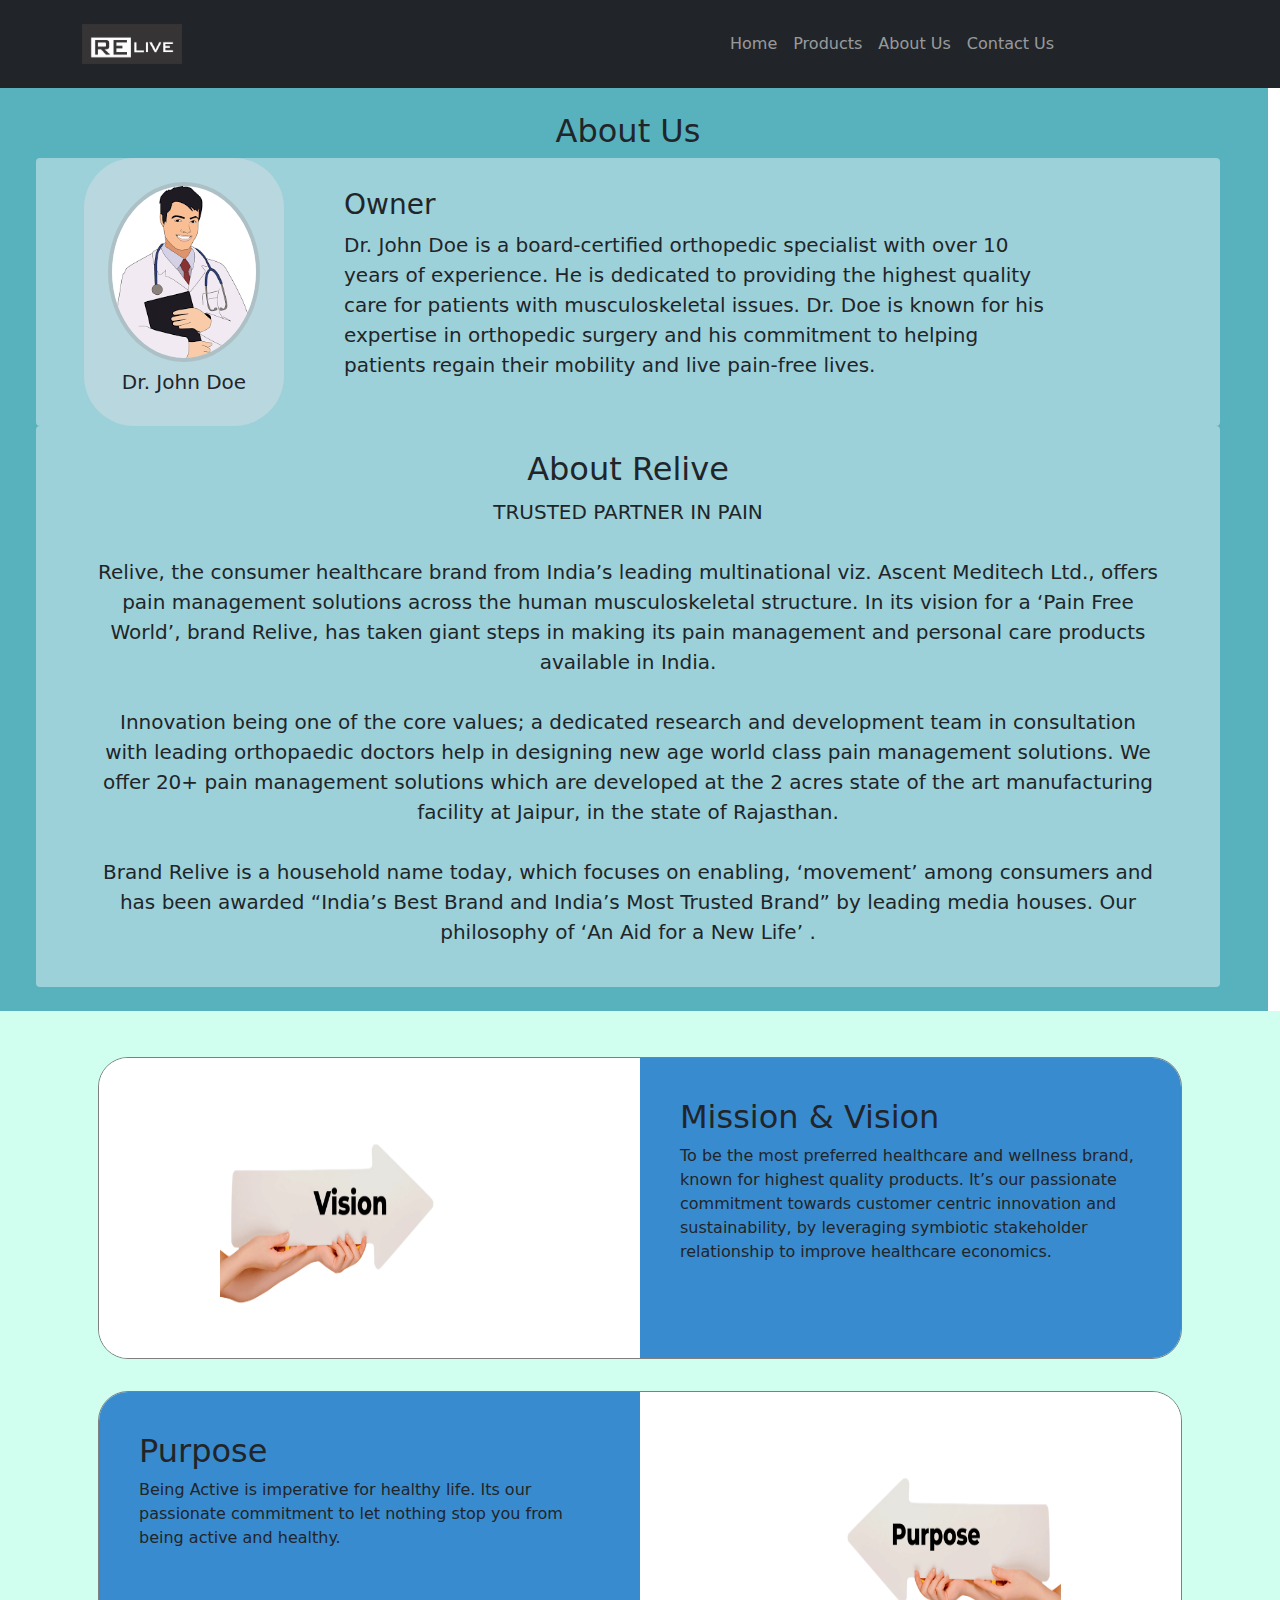
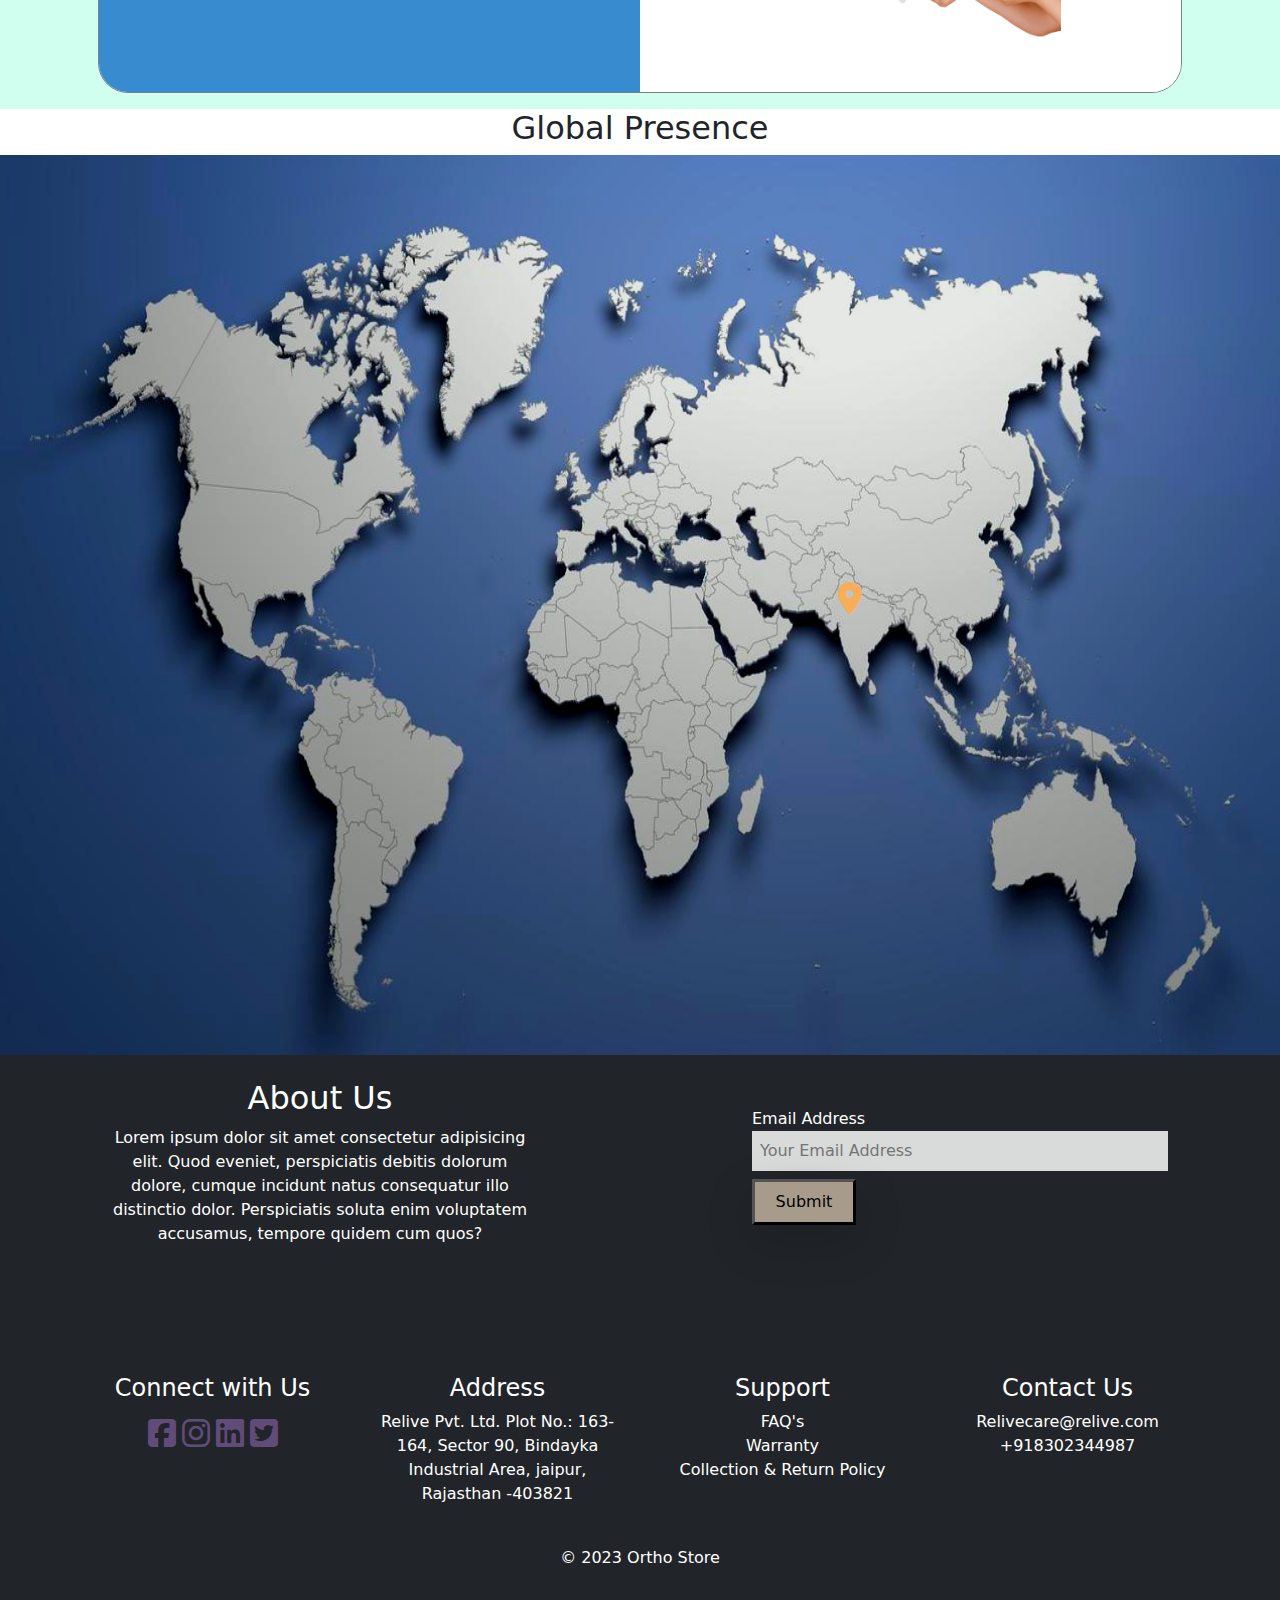
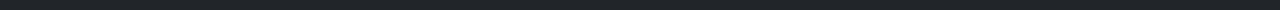
<file: about.html>
<!DOCTYPE html>
<html lang="en">

<head>
    <meta charset="UTF-8">
    <meta name="viewport" content="width=device-width, initial-scale=1.0">
    <link rel="stylesheet" href="./bootstrap-5/css/bootstrap.min.css">
    <link rel="stylesheet" href="https://cdnjs.cloudflare.com/ajax/libs/font-awesome/6.3.0/css/all.min.css" />
    <link rel="stylesheet" href="styles.css">
    <link rel="stylesheet" href="about.css">
    <title>Ortho Products Store</title>
</head>

<body>
    <!-- Navbar -->
    <nav class="navbar navbar-expand-lg navbar-dark bg-dark p-4">
        <div class="container">
            <div class="navLogo">
                <a class="navbar-brand" href="index.html"><img src="./img/Relive Othro.png" alt=""></a>
            </div>
            <button class="navbar-toggler" type="button" data-bs-toggle="collapse" data-bs-target="#navbarNav"
                aria-controls="navbarNav" aria-expanded="false" aria-label="Toggle navigation">
                <span class="navbar-toggler-icon"></span>
            </button>
            <div class="collapse navbar-collapse" id="navbarNav">
                <ul class="navbar-nav ml-auto">
                    <li class="nav-item">
                        <a class="nav-link" href="index.html">Home</a>
                    </li>
                    <li class="nav-item">
                        <a class="nav-link" href="products.html">Products</a>
                    </li>
                    <li class="nav-item">
                        <a class="nav-link" href="about.html">About Us</a>
                    </li>
                    <li class="nav-item">
                        <a class="nav-link" href="contact.html">Contact Us</a>
                    </li>
                </ul>
            </div>
        </div>
    </nav>


    <!-- Page content goes here -->
    <!-- Example: Home Page -->
    <div class="row pt-4 px-5" id="about">
        <div class="titleDesi">
            <h2>About Us</h2>
        </div>
        <!-- Add content specific to the home page -->
        <div class="row px-5">
            <div class="col-md-4 d-flex p-4">
                <img src="./img/doctor2.png" class="img-fluid mb-2" alt="Doctor Image">
                <span>
                    <h5>Dr. John Doe</h5>
                </span>
            </div>
            <div class="col-md-8 mx-5 aboutowner " style="font-size: 20px; font-weight: 100;">
                <br>
                <span>
                    <h3>Owner</h2>
                </span>
                <p>Dr. John Doe is a board-certified orthopedic specialist with over 10 years of experience. He is
                    dedicated to providing the highest quality care for patients with musculoskeletal issues. Dr. Doe is
                    known for his expertise in orthopedic surgery and his commitment to helping patients regain their
                    mobility and live pain-free lives.</p>
            </div>
        </div>
        <div class="row pt-4 pb-4 mb-4 px-5 aboveRelive" style="font-size: 20px; font-weight: 100;">
            <h2>About Relive</h2>
            <p><b>TRUSTED PARTNER IN PAIN</b> <br><br>
                Relive, the consumer healthcare brand from India’s leading multinational viz. Ascent Meditech Ltd.,
                offers pain management solutions across the human musculoskeletal structure. In its vision for a ‘Pain
                Free World’, brand Relive, has taken giant steps in making its pain management and personal care
                products available in India. <br><br>
                Innovation being one of the core values; a dedicated research and development team in consultation with
                leading orthopaedic doctors help in designing new age world class pain management solutions. We offer
                20+ pain management solutions which are developed at the 2 acres state of the art manufacturing
                facility at Jaipur, in the state of Rajasthan. <br><br>
                Brand Relive is a household name today, which focuses on enabling, ‘movement’ among consumers and has
                been awarded “India’s Best Brand and India’s Most Trusted Brand” by leading media houses. Our philosophy
                of ‘An Aid for a New Life’ .</p>
        </div>
    </div>

    <div id="visPurbg">
        <div id="visPur" class="container d-flex ">
            <div class="vision d-flex m-3 ">
                <div class="img"><img src="./img/vision.png" alt="" style="width: 300px; height: 300px;"></div>
                <div class="content">
                    <div>
                        <h2>Mission & Vision</h2>
                    </div>
                    <div>
                        <p>
                            To be the most preferred healthcare and wellness brand, known for highest quality products.
                            It’s our passionate commitment towards customer centric innovation and sustainability, by
                            leveraging
                            symbiotic stakeholder relationship to improve healthcare economics.
                        </p>
                    </div>
                </div>
            </div>
            <div class="purpose d-flex m-3">
                <div class="content">
                    <h2>Purpose</h2>
                    <p>
                        Being Active is imperative for healthy life. Its our passionate commitment to let nothing stop
                        you
                        from being active and healthy.</p>
                </div>
                <div class="img"><img src="./img/purpose.png" alt="" style="width: 300px; height: 300px;"></div>
            </div>
        </div>
    </div>
    <div class="row" id="world">
        <div>
            <h2>Global Presence</h2>
        </div>
        <div id="img">
            <img src="./img/world3.webp" alt="">
        </div>
        <div class="pin bharat">
            <span><i class="fas fa-map-marker-alt"></i></span>
        </div>
    </div>
    
    <!-- Footer -->
    <footer class="bg-dark text-white text-center py-4 px-0">
        <div id="foot-first-part">
            <div class="f1">
                <h2>About Us</h2>
                <p>Lorem ipsum dolor sit amet consectetur adipisicing elit. Quod eveniet, perspiciatis debitis dolorum
                    dolore, cumque incidunt natus consequatur illo distinctio dolor. Perspiciatis soluta enim voluptatem
                    accusamus, tempore quidem cum quos?
                </p>
            </div>
            <div class="f2">
                <span>Email Address</span>
                <input type="email" name="email" id="" placeholder="Your Email Address" class="w-100 mb-2 p-2">
                <input type="submit" value="Submit" class="w-25 mb-2 p-2  shadow-lg">
            </div>
        </div>
        <div class="container">
            <div class="row ">
                <div class="col-md-3 ">
                    <h4>Connect with Us</h4>
                    <!-- Add social media icons here -->
                    <div id="conctIcon">
                        <div class="conctIcon">
                            <a href="#"><i class="fab fa-facebook-square"></i></a>
                        </div>
                        <div class="conctIcon">
                            <a href="#"><i class="fab fa-instagram"></i></a>
                        </div>
                        <div class="conctIcon">
                            <a href="#"><i class="fab fa-linkedin"></i></a>
                        </div>
                        <div class="conctIcon">
                            <a href="#"><i class="fab fa-twitter-square"></i></a>
                        </div>
                    </div>
                </div>
                <div class="col-md-3">
                    <!-- Additional footer content goes here -->
                    <h4>Address</h4>
                    <p>Relive Pvt. Ltd. Plot No.: 163-164, Sector 90, Bindayka Industrial Area, jaipur, Rajasthan
                        -403821</p>
                </div>
                <div class="col-md-3">
                    <!-- Additional footer content goes here -->
                    <h4>Support</h4>
                    <p>FAQ's <br> Warranty <br> Collection & Return Policy</p>
                </div>
                <div class="col-md-3">
                    <!-- Additional footer content goes here -->
                    <h4>Contact Us</h4>
                    <p>Relivecare@relive.com <br> +918302344987</p>
                </div>
            </div>
            <br>
            <p>&copy; 2023 Ortho Store</p>
        </div>
    </footer>

    <!-- Bootstrap JS and jQuery scripts -->
    <script src="./bootstrap-5/js/bootstrap.min.js"></script>
</body>

</html>
</file>
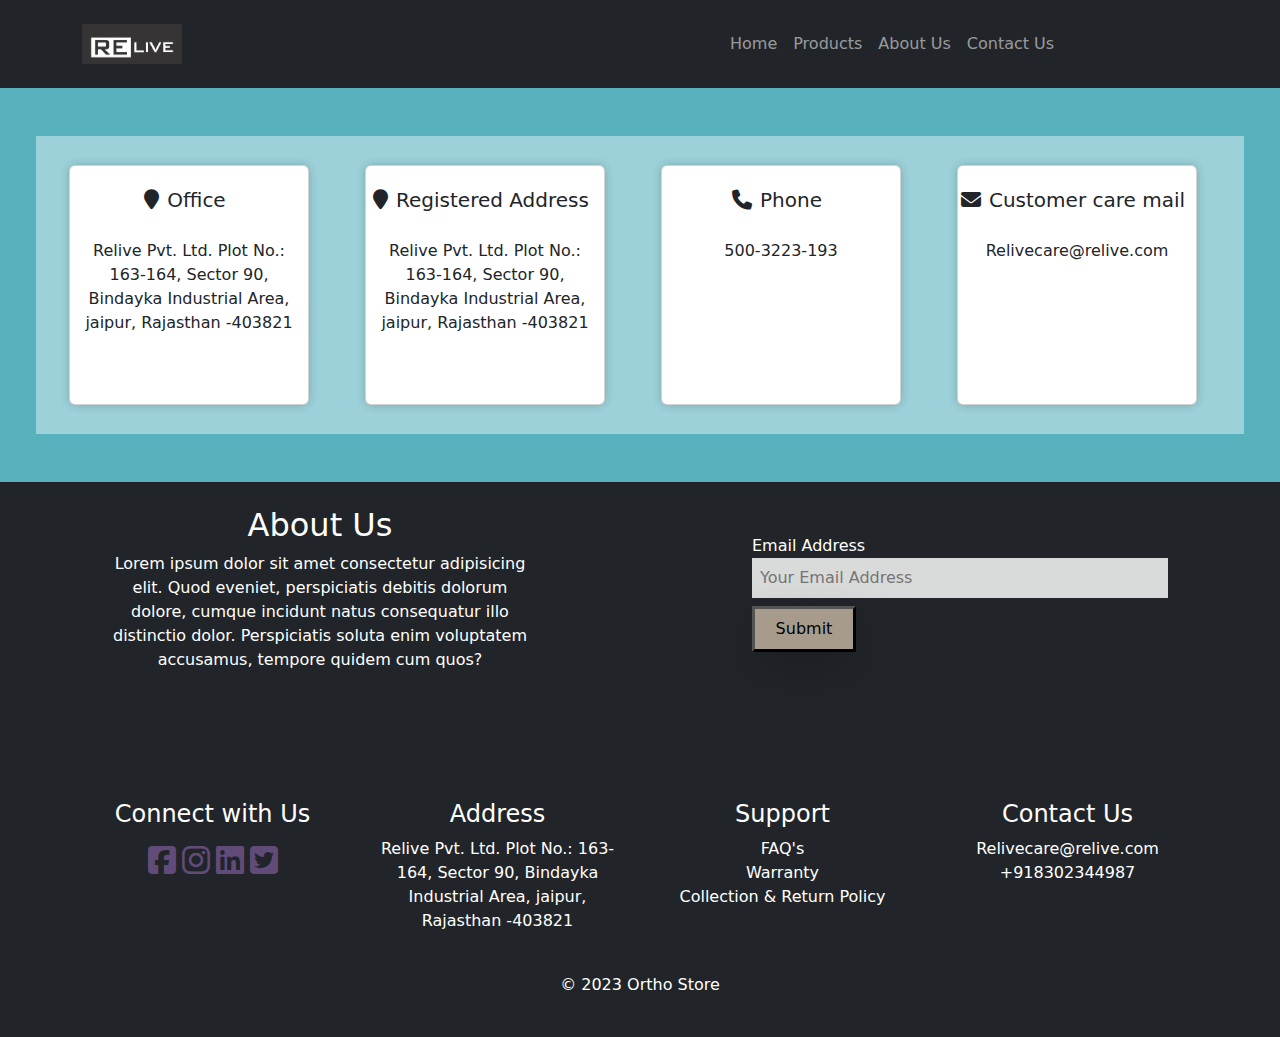
<file: contact.html>
<!DOCTYPE html>
<html lang="en">

<head>
    <meta charset="UTF-8">
    <meta name="viewport" content="width=device-width, initial-scale=1.0">
    <link rel="stylesheet" href="./bootstrap-5/css/bootstrap.min.css">
    <link rel="stylesheet" href="https://cdnjs.cloudflare.com/ajax/libs/font-awesome/6.4.2/css/all.min.css">
    <link rel="stylesheet" href="styles.css">
    <link rel="stylesheet" href="contact.css">
    <title>Ortho Products Store</title>
</head>

<body>
    <!-- Navbar -->
    <nav class="navbar navbar-expand-lg navbar-dark bg-dark p-4">
        <div class="container">
            <div class="navLogo">
                <a class="navbar-brand" href="index.html"><img src="./img/Relive Othro.png" alt=""></a>            </div>

            <button class="navbar-toggler" type="button" data-bs-toggle="collapse" data-bs-target="#navbarNav" aria-controls="navbarNav" aria-expanded="false" aria-label="Toggle navigation">
                <span class="navbar-toggler-icon"></span>
            </button>

            <div class="collapse navbar-collapse" id="navbarNav">
                <ul class="navbar-nav ml-auto">
                    <li class="nav-item">
                        <a class="nav-link" href="index.html">Home</a>
                    </li>
                    <li class="nav-item">
                        <a class="nav-link" href="products.html">Products</a>
                    </li>
                    <li class="nav-item">
                        <a class="nav-link" href="about.html">About Us</a>
                    </li>
                    <li class="nav-item">
                        <a class="nav-link" href="contact.html">Contact Us</a>
                    </li>
                </ul>
            </div>
        </div>
    </nav>


    <!-- Page content goes here -->
    <!-- Example: Home Page -->
    <div class="row" id="contact">
        <!-- Add content specific to the home page -->
        <div class="row py-4">
            <div class=" col pad">
                <div class="card">
                    <div class="locicon">
                        <i class="fas fa-map-marker m-"></i>
                        <b class="m-2">Office</b>
                    </div>
                    <div class="loc">
                        <p>Relive Pvt. Ltd. Plot No.: 163-164, Sector 90, Bindayka Industrial Area, jaipur, Rajasthan
                            -403821</p>
                    </div>

                </div>
            </div>
            <div class=" col pad">
                <div class="card">
                    <div class="locicon">
                        <i class="fas fa-map-marker m-"></i>
                        <b class="m-2">Registered Address</b>
                    </div>
                    <div class="loc">
                        <p>Relive Pvt. Ltd. Plot No.: 163-164, Sector 90, Bindayka Industrial Area, jaipur, Rajasthan
                            -403821</p>
                    </div>
                </div>
            </div>
            <div class=" col pad">
                <div class="card">
                    <div class="locicon">
                        <i class="fas fa-phone"></i>
                        <b class="m-2">Phone</b>
                    </div>
                    <div class="loc">
                        <p>500-3223-193</p>
                    </div>
                </div>
            </div>
            <div class=" col pad">
                <div class="card">
                    <div class="locicon">
                        <i class="fas fa-envelope"></i>
                        <b class="m-2">Customer care mail</b>
                    </div>
                    <div class="loc">
                        <p>Relivecare@relive.com</p>
                    </div>
                </div>
            </div>

        </div>
    </div>

    <!-- Footer -->
    <footer class="bg-dark text-white text-center py-4 px-0">
        <div id="foot-first-part">
            <div class="f1">
                <h2>About Us</h2>
                <p>Lorem ipsum dolor sit amet consectetur adipisicing elit. Quod eveniet, perspiciatis debitis dolorum
                    dolore, cumque incidunt natus consequatur illo distinctio dolor. Perspiciatis soluta enim voluptatem
                    accusamus, tempore quidem cum quos?
                </p>
            </div>
            <div class="f2">
                <span>Email Address</span>
                <input type="email" name="email" id="" placeholder="Your Email Address" class="w-100 mb-2 p-2">
                <input type="submit" value="Submit" class="w-25 mb-2 p-2  shadow-lg">
            </div>
        </div>
        <div class="container">
            <div class="row ">
                <div class="col-md-3 ">
                    <h4>Connect with Us</h4>
                    <!-- Add social media icons here -->
                    <div id="conctIcon">
                        <div class="conctIcon">
                            <a href="#"><i class="fab fa-facebook-square"></i></a>
                        </div>
                        <div class="conctIcon">
                            <a href="#"><i class="fab fa-instagram"></i></a>
                        </div>
                        <div class="conctIcon">
                            <a href="#"><i class="fab fa-linkedin"></i></a>
                        </div>
                        <div class="conctIcon">
                            <a href="#"><i class="fab fa-twitter-square"></i></a>
                        </div>
                    </div>
                </div>
                <div class="col-md-3">
                    <!-- Additional footer content goes here -->
                    <h4>Address</h4>
                    <p>Relive Pvt. Ltd. Plot No.: 163-164, Sector 90, Bindayka Industrial Area, jaipur, Rajasthan
                        -403821</p>
                </div>
                <div class="col-md-3">
                    <!-- Additional footer content goes here -->
                    <h4>Support</h4>
                    <p>FAQ's <br> Warranty <br> Collection & Return Policy</p>
                </div>
                <div class="col-md-3">
                    <!-- Additional footer content goes here -->
                    <h4>Contact Us</h4>
                    <p>Relivecare@relive.com <br> +918302344987</p>
                </div>
            </div>
            <br>
            <p>&copy; 2023 Ortho Store</p>
        </div>
    </footer>
    <!-- Bootstrap JS and jQuery scripts -->
    <script src="./bootstrap-5/js/bootstrap.min.js"></script>
</body>

</html>
</file>
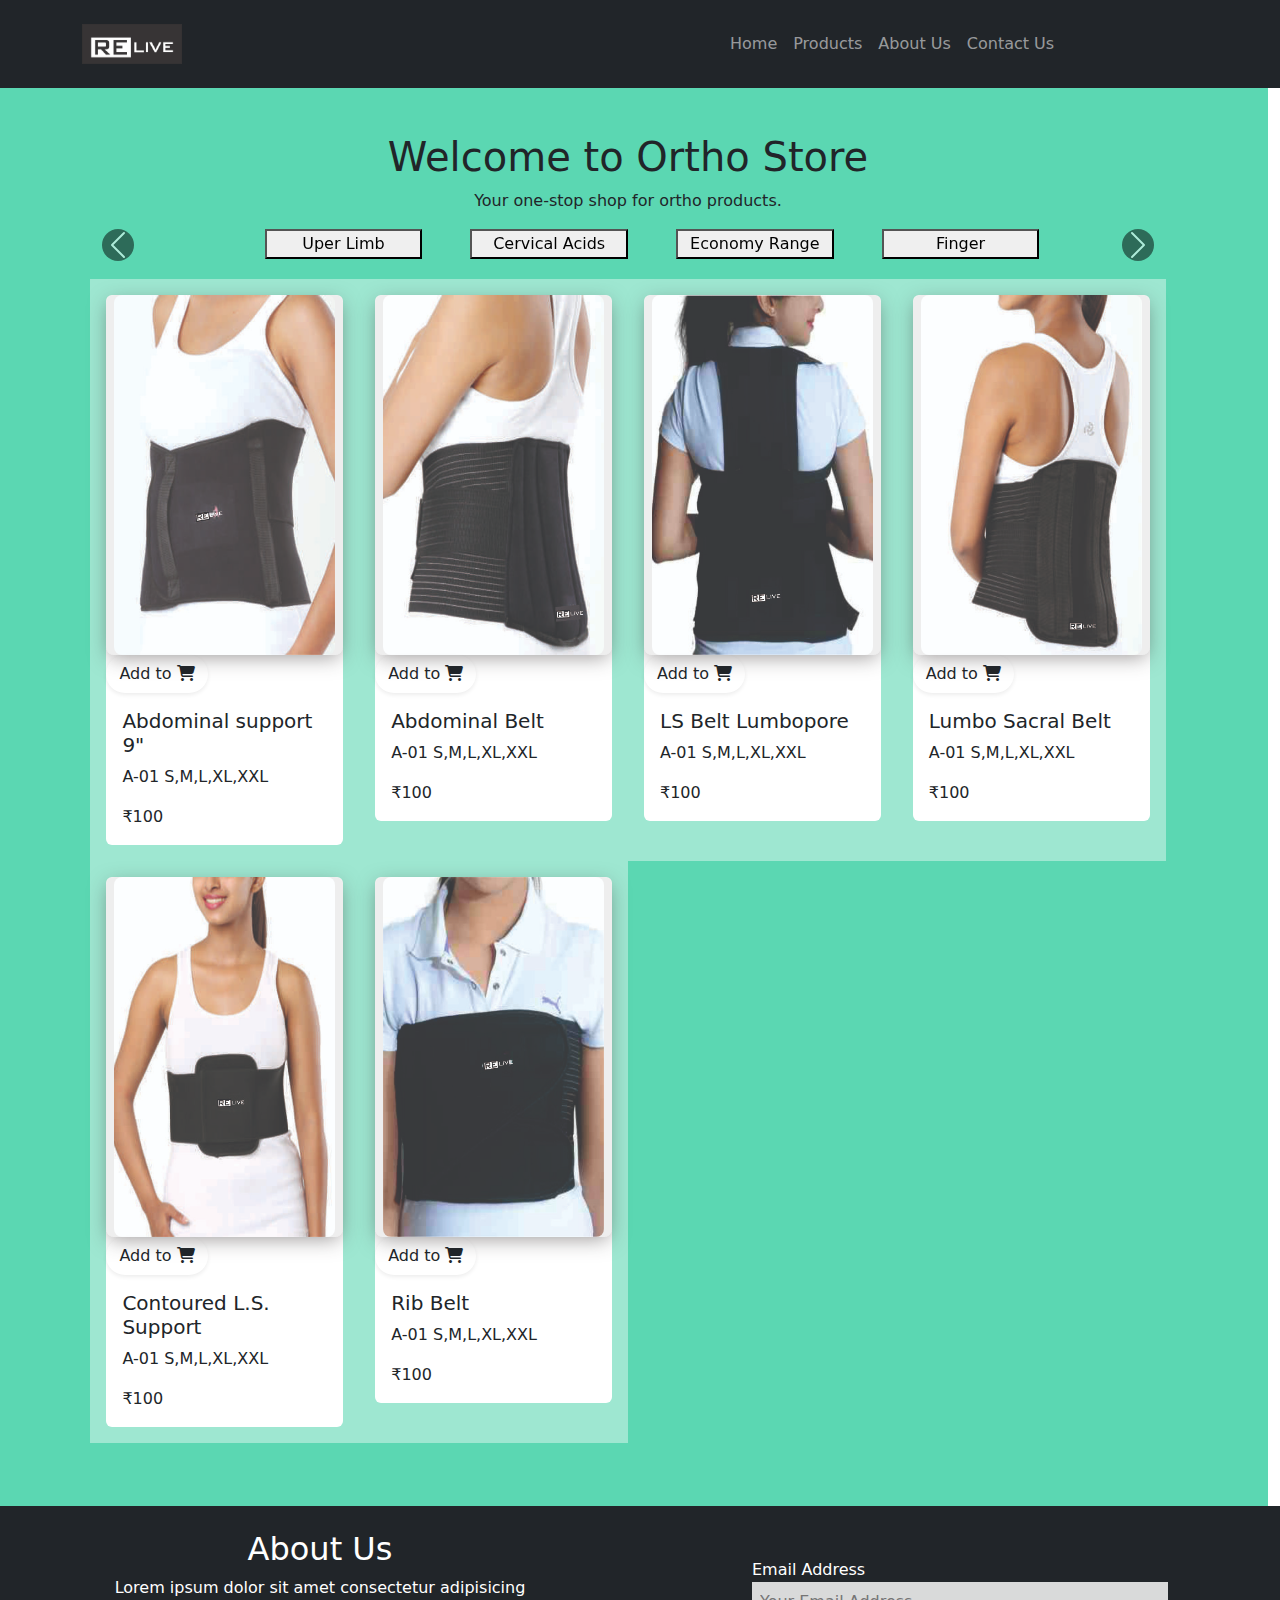
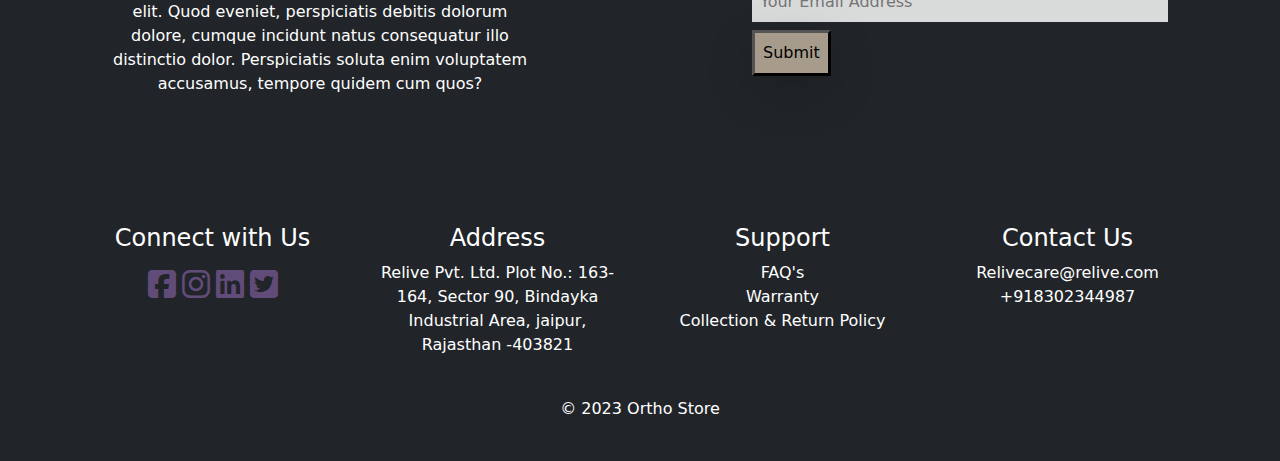
<file: products.html>
<!DOCTYPE html>
<html lang="en">

<head>
    <meta charset="UTF-8">
    <meta name="viewport" content="width=device-width, initial-scale=1.0">
    <link rel="stylesheet" href="./bootstrap-5/css/bootstrap.min.css">
    <link rel="stylesheet" href="https://cdnjs.cloudflare.com/ajax/libs/font-awesome/6.4.2/css/all.min.css">
    <link rel="stylesheet" href="styles.css">
    <title>Ortho Products Store</title>
</head>

<body>
    <!-- Navbar -->
    <nav class="navbar navbar-expand-lg navbar-dark bg-dark p-4">
        <div class="container">
            <div class="navLogo">
                <a class="navbar-brand" href="index.html"><img src="./img/Relive Othro.png" alt=""></a>            </div>

            <button class="navbar-toggler" type="button" data-bs-toggle="collapse" data-bs-target="#navbarNav" aria-controls="navbarNav" aria-expanded="false" aria-label="Toggle navigation">
                <span class="navbar-toggler-icon"></span>
            </button>

            <div class="collapse navbar-collapse" id="navbarNav">
                <ul class="navbar-nav ml-auto">
                    <li class="nav-item">
                        <a class="nav-link" href="index.html">Home</a>
                    </li>
                    <li class="nav-item">
                        <a class="nav-link" href="products.html">Products</a>
                    </li>
                    <li class="nav-item">
                        <a class="nav-link" href="about.html">About Us</a>
                    </li>
                    <li class="nav-item">
                        <a class="nav-link" href="contact.html">Contact Us</a>
                    </li>
                </ul>
            </div>
        </div>
    </nav>

    <!-- Page content goes here -->
    <!-- Example: Home Page -->
    <div class="row " id="products">
        <div class="titleDesi">
            <h1>Welcome to Ortho Store</h1>
            <p>Your one-stop shop for ortho products.</p>
        </div>
        <!-- Add content specific to the product page -->
        <div class="container" >
            
            <div id="carouselExampleControls" class="carousel slide productRange" data-bs-ride="carousel">
                <!-- Navigation arrows -->
                
                <div class="carousel-inner">
                    <div class="carousel-item active" id="productRangedf">
                        <!-- Set of buttons for the first slide -->
                        <button class="d-block" onclick="specificpro('BodyBeltBraces')">Uper Limb</button>
                        <button class="d-block" onclick="specificpro('CervicalAcids')">Cervical Acids</button>
                        <button class="d-block" onclick="specificpro('EconomyRange')">Economy Range</button>
                        <button class="d-block" onclick="specificpro('Fingers')">Finger</button>
                    </div>
                    <div class="carousel-item">
                        <!-- Set of buttons for the second slide -->
                        <button class="d-block" onclick="specificpro('wristArms')">Wrist & Arms</button>
                        <button class="d-block" onclick="specificpro('FootCare')">Foot Care</button>
                        <button class="d-block" onclick="specificpro('FractureAcids')">Fracture Acids</button>
                        <button class="d-block" onclick="specificpro('kneeAnkle')">Knee & Ankle</button>
                    </div>
                    <div class="carousel-item">
                        <!-- Set of buttons for the Third slide -->
                        <button class="d-block" onclick="specificpro('other')">Other</button>
                    </div>
                </div>
                <button class="carousel-control-prev bg-black" type="button" data-bs-target="#carouselExampleControls" data-bs-slide="prev" style="width: 2em; height: 2em; border-radius: 50%;">
                    <span class="carousel-control-prev-icon" ></span>
                    <span class="visually-hidden">Previous</span>
                </button>
                
                <button class="carousel-control-next bg-black" type="button" data-bs-target="#carouselExampleControls" data-bs-slide="next" style="width: 2em; height: 2em; border-radius: 50%;">
                    <span class="carousel-control-next-icon" ></span>
                    <span class="visually-hidden">Next</span>
                </button>
            </div>
            <div class="row" id="productContainer">
            </div>
        </div>
    </div>

    <!-- Footer -->
    <footer class="bg-dark text-white text-center py-4 px-0">
        <div id="foot-first-part">
            <div class="f1">
                <h2>About Us</h2>
                <p>Lorem ipsum dolor sit amet consectetur adipisicing elit. Quod eveniet, perspiciatis debitis dolorum
                    dolore, cumque incidunt natus consequatur illo distinctio dolor. Perspiciatis soluta enim voluptatem
                    accusamus, tempore quidem cum quos?
                </p>
            </div>
            <div class="f2">
                <span>Email Address</span>
                <input type="email" name="email" id="" placeholder="Your Email Address" class="w-100 mb-2 p-2">
                <input type="submit" value="Submit" class="  mb-2 p-2  shadow-lg">
            </div>
        </div>
        <div class="container">
            <div class="row ">
                <div class="col-md-3 ">
                    <h4>Connect with Us</h4>
                    <!-- Add social media icons here -->
                    <div id="conctIcon">
                        <div class="conctIcon">
                            <a href="#"><i class="fab fa-facebook-square"></i></a>
                        </div>
                        <div class="conctIcon">
                            <a href="#"><i class="fab fa-instagram"></i></a>
                        </div>
                        <div class="conctIcon">
                            <a href="#"><i class="fab fa-linkedin"></i></a>
                        </div>
                        <div class="conctIcon">
                            <a href="#"><i class="fab fa-twitter-square"></i></a>
                        </div>
                    </div>
                </div>
                <div class="col-md-3">
                    <!-- Additional footer content goes here -->
                    <h4>Address</h4>
                    <p>Relive Pvt. Ltd. Plot No.: 163-164, Sector 90, Bindayka Industrial Area, jaipur, Rajasthan
                        -403821</p>
                </div>
                <div class="col-md-3">
                    <!-- Additional footer content goes here -->
                    <h4>Support</h4>
                    <p>FAQ's <br> Warranty <br> Collection & Return Policy</p>
                </div>
                <div class="col-md-3">
                    <!-- Additional footer content goes here -->
                    <h4>Contact Us</h4>
                    <p>Relivecare@relive.com <br> +918302344987</p>
                </div>
            </div>
            <br>
            <p>&copy; 2023 Ortho Store</p>
        </div>
    </footer>

    <!-- Bootstrap JS and jQuery scripts -->
    <script src="./bootstrap-5/js/bootstrap.min.js"></script>
    <script src="./products.js"></script>
</body>

</html>
</file>
<file: styles.css>
body{
    overflow-x: hidden;
}
nav{
    background-color: rgba(94, 5, 64, 0.815);
}
nav .navLogo img{
    width: 100px;
    height: 40px;
}

/* product page css  */

/* for cards  */

.product_inner_imgbox{
    display: flex;
    align-items: center;
    justify-content: center;
    background-color: rgba(220, 220, 220, 0.479);
    box-shadow: 0 5px 20px -3px  rgba(59, 54, 54, 0.5);
    object-fit: cover;
    border-radius: 0.5rem;
}

.product_inner_imgbox img{
    border-radius: 0.5rem;
    transition: all;
}
/* for title product */
#products{
    padding: 5vh 8vw 7vh 8vw;
    background: rgba(13, 196, 141, 0.678);
    width: 100vw;
}

#products .container .productcard{
    background-color: rgba(255, 255, 255, 0.411);
}
#products .titleDesi{
    display: flex;
    flex-direction: column;
    justify-content: center;
    text-align: center;
}

#products .container .card  .product_inner_imgbox{
    transition: 0.3s;
}

#products .container .card  .product_inner_imgbox:hover{
    background-color: rgba(1, 31, 43, 0.103);
    transform: scale(1.1);
    z-index: 20;
}

/* for the product range  */

#products .productRange {
    display: flex;
    height: 50px;
}

#products .productRange .active{
    display: flex;
    width: 100%;
    justify-content: center;
}
#products .productRange .active .d-block{
    width: 15%;
    margin-left: 3em;
}
/* for footer  */
footer #conctIcon{
    display: flex;
    justify-content: center;
}

footer .container #conctIcon .conctIcon a{
    color: rgba(161, 113, 201, 0.527);
    font-size: 2rem;
    border-radius: 0.5rem;
    padding: 3px;
}

#foot-first-part{
    display: flex;
    justify-content: center;
    align-items: center;
}
#foot-first-part .f1{
    display: flex;
    justify-content: center;
    align-items: center;
    flex-direction: column;
    width: 50vw;
    padding: 0rem 7rem 7rem 7rem;
}
#foot-first-part .f2{
    display: flex;
    justify-content: start;
    align-items: start;
    flex-direction: column;
    width: 50vw;
    padding: 0rem 7rem 7rem 7rem;
}

#foot-first-part .f2 input[type="submit"]{
    background-color: rgba(255, 235, 205, 0.603);
    border-width: 3px;
}
#foot-first-part .f2 input[type="email"]{
    background-color: rgba(243, 243, 242, 0.884);
    border: none;
}

/* for navLogo */
nav .container{
    display: flex;
    justify-content:center;
}

nav .container .navLogo{
    width: 50vw;
}


/* product page css end  */



/* about page css  */

#about{
    display: flex;
    justify-content: center;
    align-items: center;
    background-color: rgba(60, 165, 179, 0.856);
    width: 100vw;
}

#about .row {
    background-color: rgba(255, 255, 255, 0.411);
    border-radius: 4px;
    display: flex;
}

@media screen and (max-width: 1037px) and (max-height: 607px) {
    #about .aboutowner {
        width: 80%;
        flex-direction: column;
        justify-content: center;
        align-items: center;
        text-align: center;
        overflow: hidden;

    }
}

#about .titleDesi{
    display: flex;
    flex-direction: column;
    justify-content: center;
    text-align: center;
}

#about .row .d-flex{
    flex-direction: column;
    text-align: center;
    justify-content: center;
    width: 200px;
    background-color: rgba(233, 223, 228, 0.39);
    border-radius: 50px;
}

#about .row .d-flex img{
    border-radius: 50%;
    border: 4px solid rgba(143, 134, 134, 0.281);
}

#about .aboveRelive{
    text-align: center;
}
</file>
<file: about.css>
body, html, #world, #img, img {
    margin: 0;
    padding: 0;
}


#visPurbg{
    background-color: rgba(127, 255, 212, 0.363);
    padding-top: 30px;
}
#visPur{
    /* display: flex; */
    flex-direction: column;
    /* background-color: brown; */
    overflow-x: hidden;
    justify-content: center;
    align-items: center;
}

#visPur .d-flex{
    border: 0.5px solid grey;
    border-radius: 30px;
    overflow: hidden;
}

#visPur .d-flex .img{
    background-color: white;
    display: flex;
    width: 50%;
    justify-content: center;
    align-items: center;
    
}


#visPur .d-flex .content{
    background-color: rgb(57, 139, 207);
    display: flex;
    flex-direction: column;
    width: 50%;
    justify-content: start;
    padding: 40px;
    /* align-items: center; */
    
}

#world {
    display: flex;
    flex-direction: column;
    position: relative;
    justify-content: center;
    align-items: center;
    text-align: center;
}

#world #img {
    display: flex;
    height: 100vh;
    width: 100vw;
    justify-content: center;
    align-items: center;
    overflow: hidden;
}

#world #img img {
    width: 100%;
    height: 100%;
}

.pin {
    position: absolute;
    top: 50%; /* Adjust to the desired vertical position */
    left: 50%; /* Adjust to the desired horizontal position */
    z-index: 1; /* Ensure it's above the image */
    animation: pulse 1.3s ease-in-out infinite;
}


.pin span {
    display: inline-block;
    position: absolute;
    top: -2em; /* Adjust the vertical position as needed */
    left: -1em; /* Adjust the horizontal position as needed */
    color: rgb(248, 174, 89);
    font-size: 2em; /* Adjust the font size as needed */
}

.bharat{
    top: 56%;
    left: 68%;
}
</file>
<file: contact.css>
body{
    overflow-x: hidden;
}
#contact{
    display: flex;
    justify-content: center;
    align-items: center;
    background-color: rgba(60, 165, 179, 0.856);
    padding: 3rem;
    
}
#contact .row{
    display: flex;
    width: 100vw;
    background-color: rgba(255, 255, 255, 0.411);
}

#contact .row .col{
    margin: 5px;
}
.card {
    width: 15rem;
    height: 15rem;
    background-color: white;
    box-shadow: 0 0 10px rgba(0, 0, 0, 0.2);
    display: flex;
    align-items: center;
    justify-content: center;
}

.card .loc{
    display: flex;
    height: 70%;
    text-align: center;
    margin: 5px;
}

.card .locicon{
    height: 30%;
    display: flex;
    justify-content: center;
    font-size: 20px;
    font-weight: 100;
    font-weight: 3px;
    align-items: center;
}


.pad{
    padding-left: 1rem;
}
</file>
